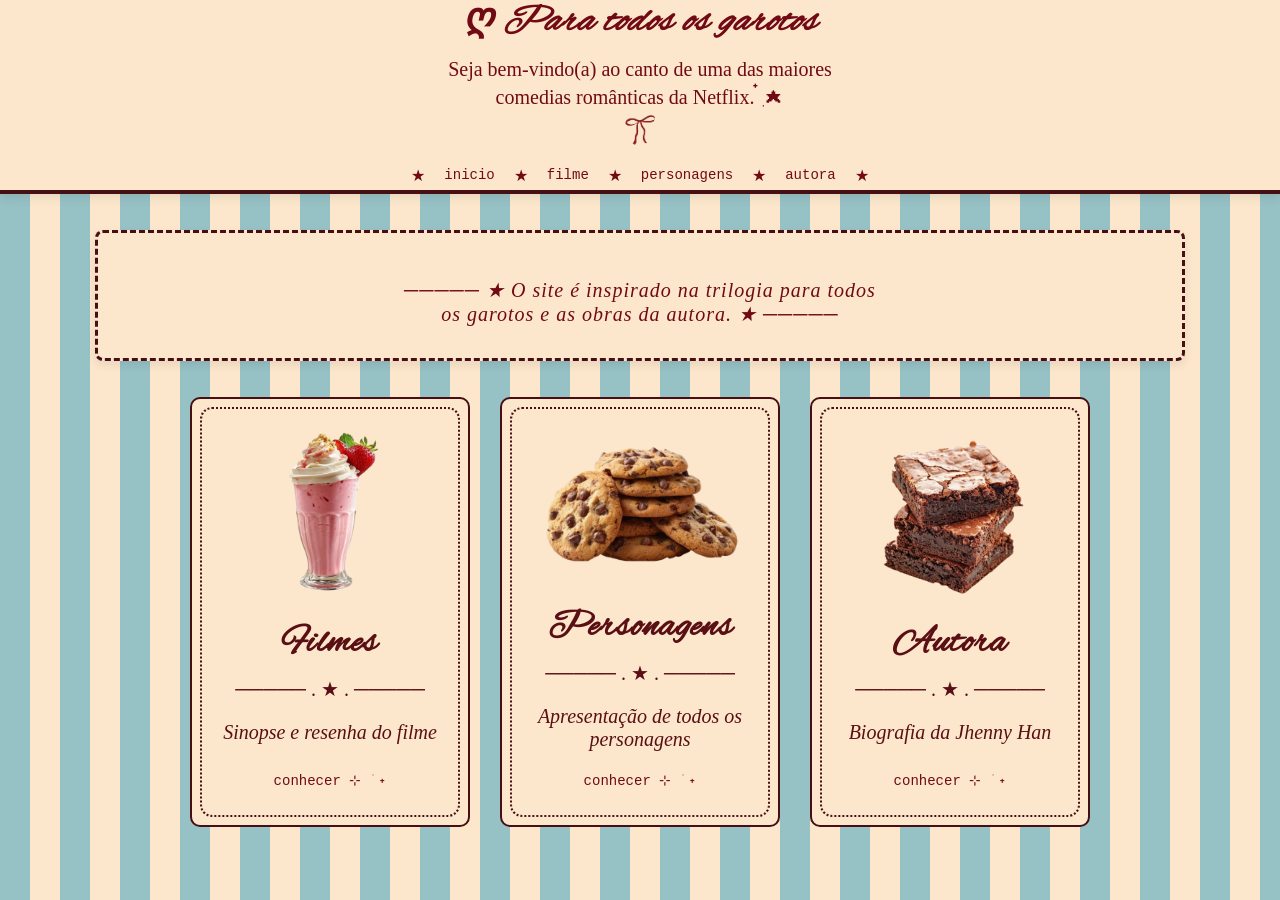
<file: index.html>
<!DOCTYPE html>
<html lang="pt-BR">
<head>
    <meta charset="UTF-8">
    <meta name="viewport" content="width=device-width, initial-scale=1.0">
    <title>Para todos os garotos 💌 </title>
    <link rel="stylesheet" href="style.css">
    <link rel="preconnect" href="https://fonts.googleapis.com">
<link rel="preconnect" href="https://fonts.gstatic.com" crossorigin>
<link href="https://fonts.googleapis.com/css2?family=Alex+Brush&display=swap" rel="stylesheet">
</head>
<body>

 <header>
     <h1 style="font-style: italic;">
             ღ Para todos os garotos</h1>
            <p>  Seja bem-vindo(a) ao canto de uma das maiores <br>
                 comedias românticas da Netflix. ๋࣭ ⭑ </p>  

    <div class="topo-header">
    <img class="laço-dir" src="laço.png" alt="laço">
    </div>
<!--MENU-->
         <nav>
            <span>★</span>
            <a href="index.html">inicio</a>
            <span>★</span>
            <a href="movie.html">filme</a>
            <span>★</span>
            <a href="characters.html">personagens</a>
            <span>★</span>
            <a href="authoress.html">autora</a>
            <span>★</span>

        </nav>
    </header>

<br>

<br>




        <main>
        <div class="filmes-titulo">
           <p> ───── ★ O site é inspirado na trilogia para todos <br>
               os garotos e as obras da autora. ★ ─────   </p>
        </div>
       <br>

       <br>

       <section class="lista">
        
         <div class="cards">
            <img src="foods/milkshake.png" alt="milkshake">
            <h2> Filmes </h2>
             <p style="font-style: normal;"> ───── . ★ .  ─────  </p>
            <p> Sinopse e resenha do filme </p>
            <a href="movie.html">conhecer ⊹ ࣪ ˖</a>
         </div>



        <div class="cards">
            <img src="foods/cookies.png" alt="cookies">
            <h2>Personagens</h2>
            <p style="font-style: normal;"> ───── . ★ .  ─────  </p>
            <p> Apresentação de todos os personagens</p>
            <a href="characters.html"> conhecer ⊹ ࣪ ˖</a>
        </div>

        <div class="cards">
            <img src="foods/Brownies.png" alt="Brownies">
            <h2> Autora </h2>
             <p style="font-style: normal;"> ───── . ★ .  ─────  </p>
            <p> Biografia da Jhenny Han</p>
            <a href="authoress.html">conhecer ⊹ ࣪ ˖</a>

        </div>

       </section>
        </main>
</body>
</html>
</file>
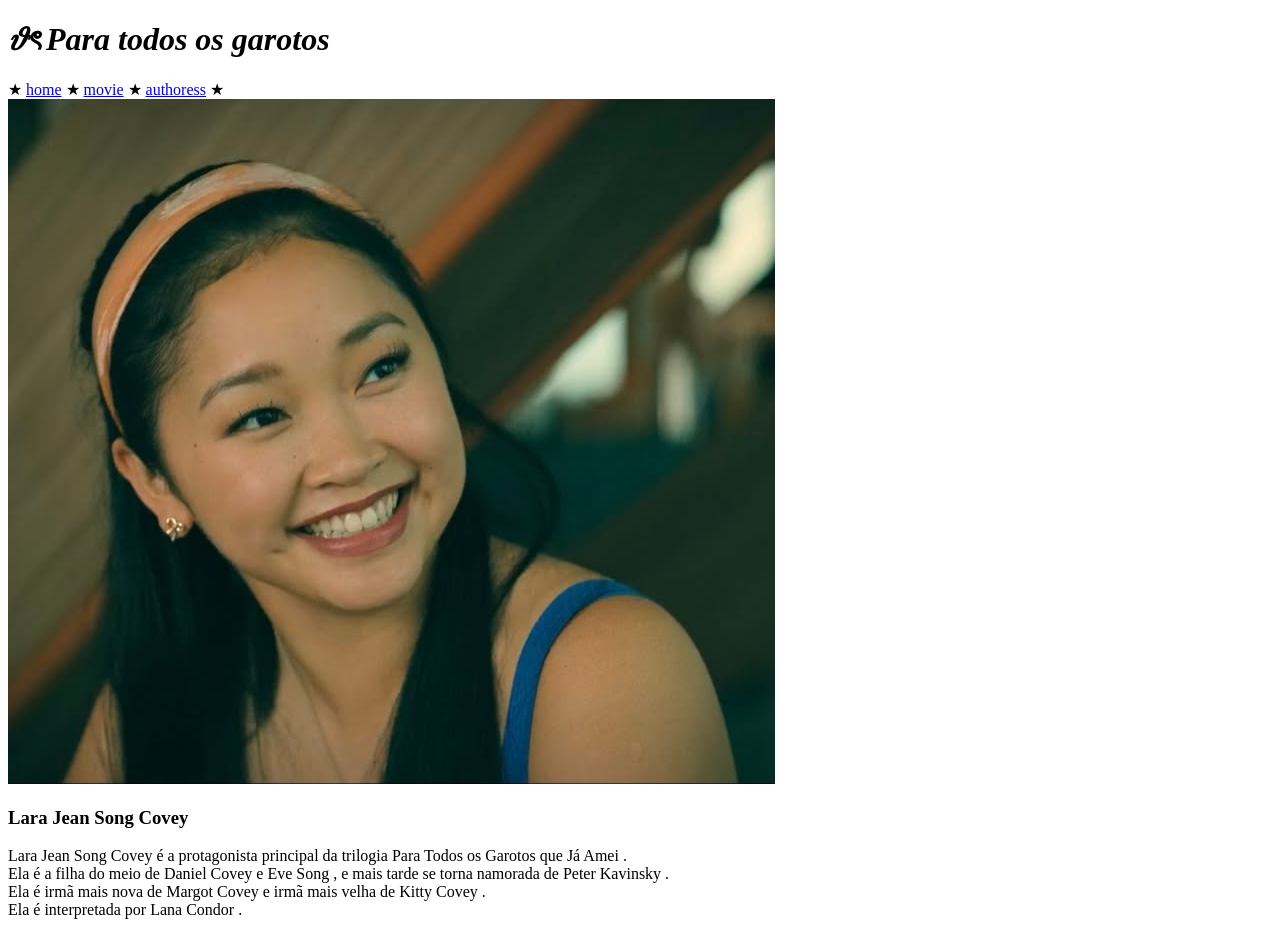
<file: characters.html>
<!DOCTYPE html>
<html lang="en">
<head>
    <meta charset="UTF-8">
    <meta name="viewport" content="width=device-width, initial-scale=1.0">
    <title>Personagens</title>
    <link rel="stylesheet" href="characters.css">
</head>

 <header>
     <h1 style="font-style: italic;">
             𝜗ৎ Para todos os garotos</h1>
<!--MENU-->
         <nav>
            <span>★</span>
            <a href="index.html">home</a>
            <span>★</span>
            <a href="movie.html">movie</a>
            <span>★</span>
            <a href="authoress.html">authoress</a>
            <span>★</span>

        </nav>
 </header>

<main>
    <div class="caixa">

        <div class="box">
    <img src="personagens/larafilme1.jpg" alt="lara jean">
       
    <h3>Lara Jean Song Covey</h3>
    <p>Lara Jean Song Covey é a protagonista principal da trilogia Para Todos os Garotos que Já Amei . <br>
    Ela é a filha do meio de Daniel Covey e Eve Song , e mais tarde se torna namorada de Peter Kavinsky . <br>
    Ela é irmã mais nova de Margot Covey e irmã mais velha de Kitty Covey .<br>
    Ela é interpretada por Lana Condor . </p>
    </div>

    </div>

</main>


</body>
</html>
</file>
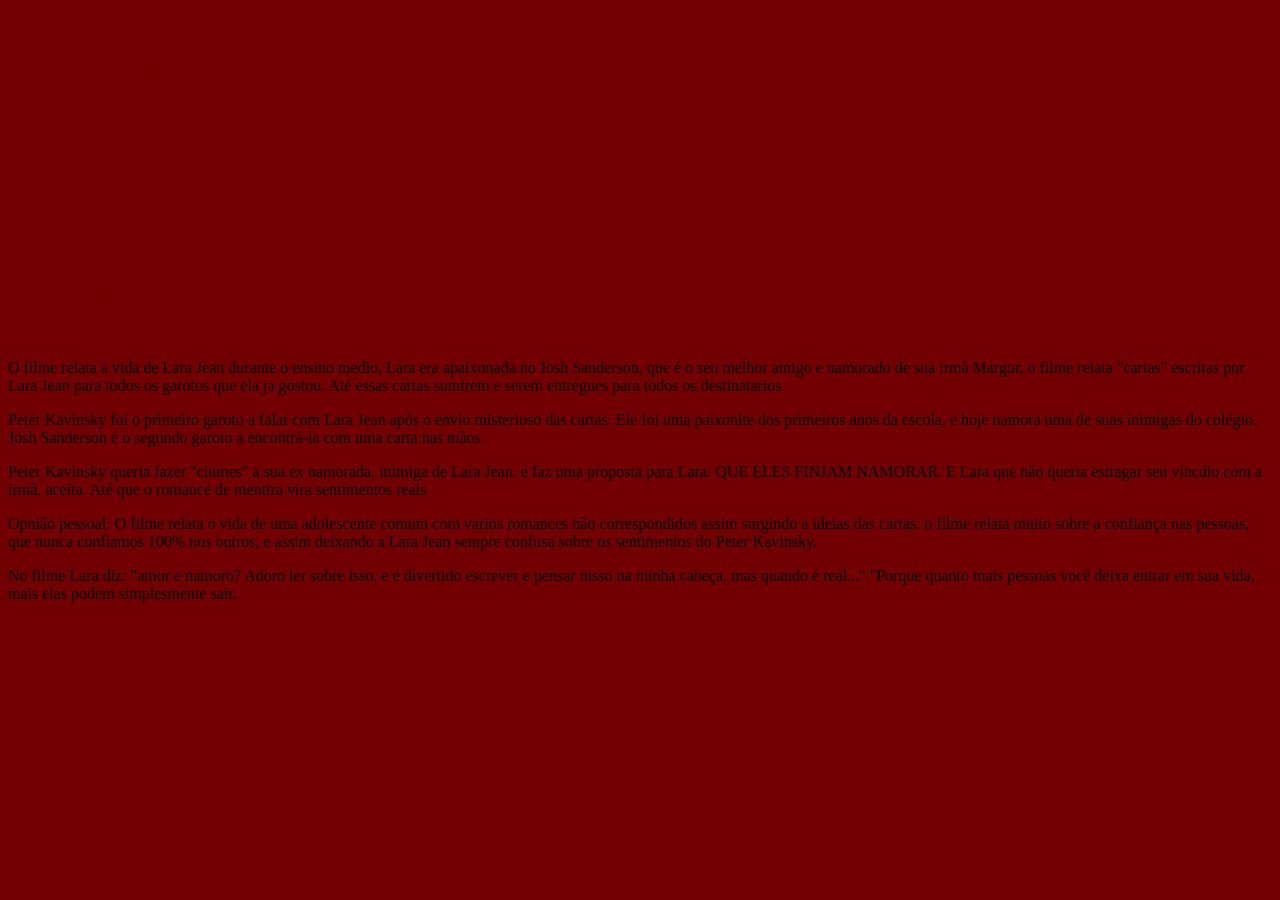
<file: filme1.html>
<!DOCTYPE html>
<html lang="pt-BR">
<head>
    <meta charset="UTF-8">
    <meta name="viewport" content="width=device-width, initial-scale=1.0">
    <title> Para todos os garotos que já amei </title>
    <link rel="stylesheet" href="filme1.css">

        
</head>
<body>

    <main>
        <div class="card-filme">
            <div class="titulo">
                <h1> Para todos os garotos que já amei</h1>
            </div>

            <div class="estrelas">
              ★★★★★
            </div>
            
            <!--<img class="filme-1" src="download (28).jpg" alt="1">-->
           <p class="info-filme"><strong> Gênero:</strong> Comédia dramática, Romance</p> 
           <p class="info-filme"><strong> Duração(min):</strong> 1h39min </p>
           <p class="info-filme"><strong> Ano de lançamento:</strong> 2018 </p>
           <p class="info-filme"><strong> Elenco:</strong>  Lana Condor, Noah Centineo, John Corbett </p>
           <p class="info-filme"><strong> Título original:</strong> To All The Boys I've Loved Before </p> 
        </div>
    
    <p>O filme relata a vida de Lara Jean durante o ensino medio, Lara era apaixonada no  Josh Sanderson, 
        que é o seu melhor amigo e namorado de sua irmã Margor,
         o filme relata "cartas" escritas por Lara Jean para todos os garotos que ela ja gostou.
         Até essas cartas sumirem e serem entregues para todos os destinatarios. </p>


<p>Peter Kavinsky foi o primeiro garoto a falar com Lara Jean após o envio misterioso das cartas.
             Ele foi uma paixonite dos primeiros anos da escola, e hoje namora uma de suas inimigas do colégio. 
             Josh Sanderson é o segundo garoto a encontrá-la com uma carta nas mãos.</p>

             
             <p>Peter Kavinsky queria fazer "ciumes" a sua ex namorada, inimiga de Lara Jean.
                e faz uma proposta para Lara: QUE ELES FINJAM NAMORAR.
                E Lara que não queria estragar seu vinculo com a irmã, aceita. 

                Até que o romance de mentira vira sentimentos reais
             </p>

             Opnião pessoal: O filme relata o vida de uma adolescente comum com varios romances não correspondidos
             assim surgindo a ideias das cartas.
             o filme relata muito sobre a confiança nas pessoas, que nunca confiamos 100% nos outros, e assim
             deixando a Lara Jean sempre confusa sobre os sentimentos do Peter Kavinsky. </p>
             <p> No filme Lara diz: "amor e namoro? Adoro ler sobre isso, e é divertido escrever e pensar nisso 
             na minha cabeça, mas quando é real..."

              "Porque quanto mais pessoas você deixa entrar em sua vida, 
             mais elas podem simplesmente sair. </p>
   </main>
</body>
</html>
</file>
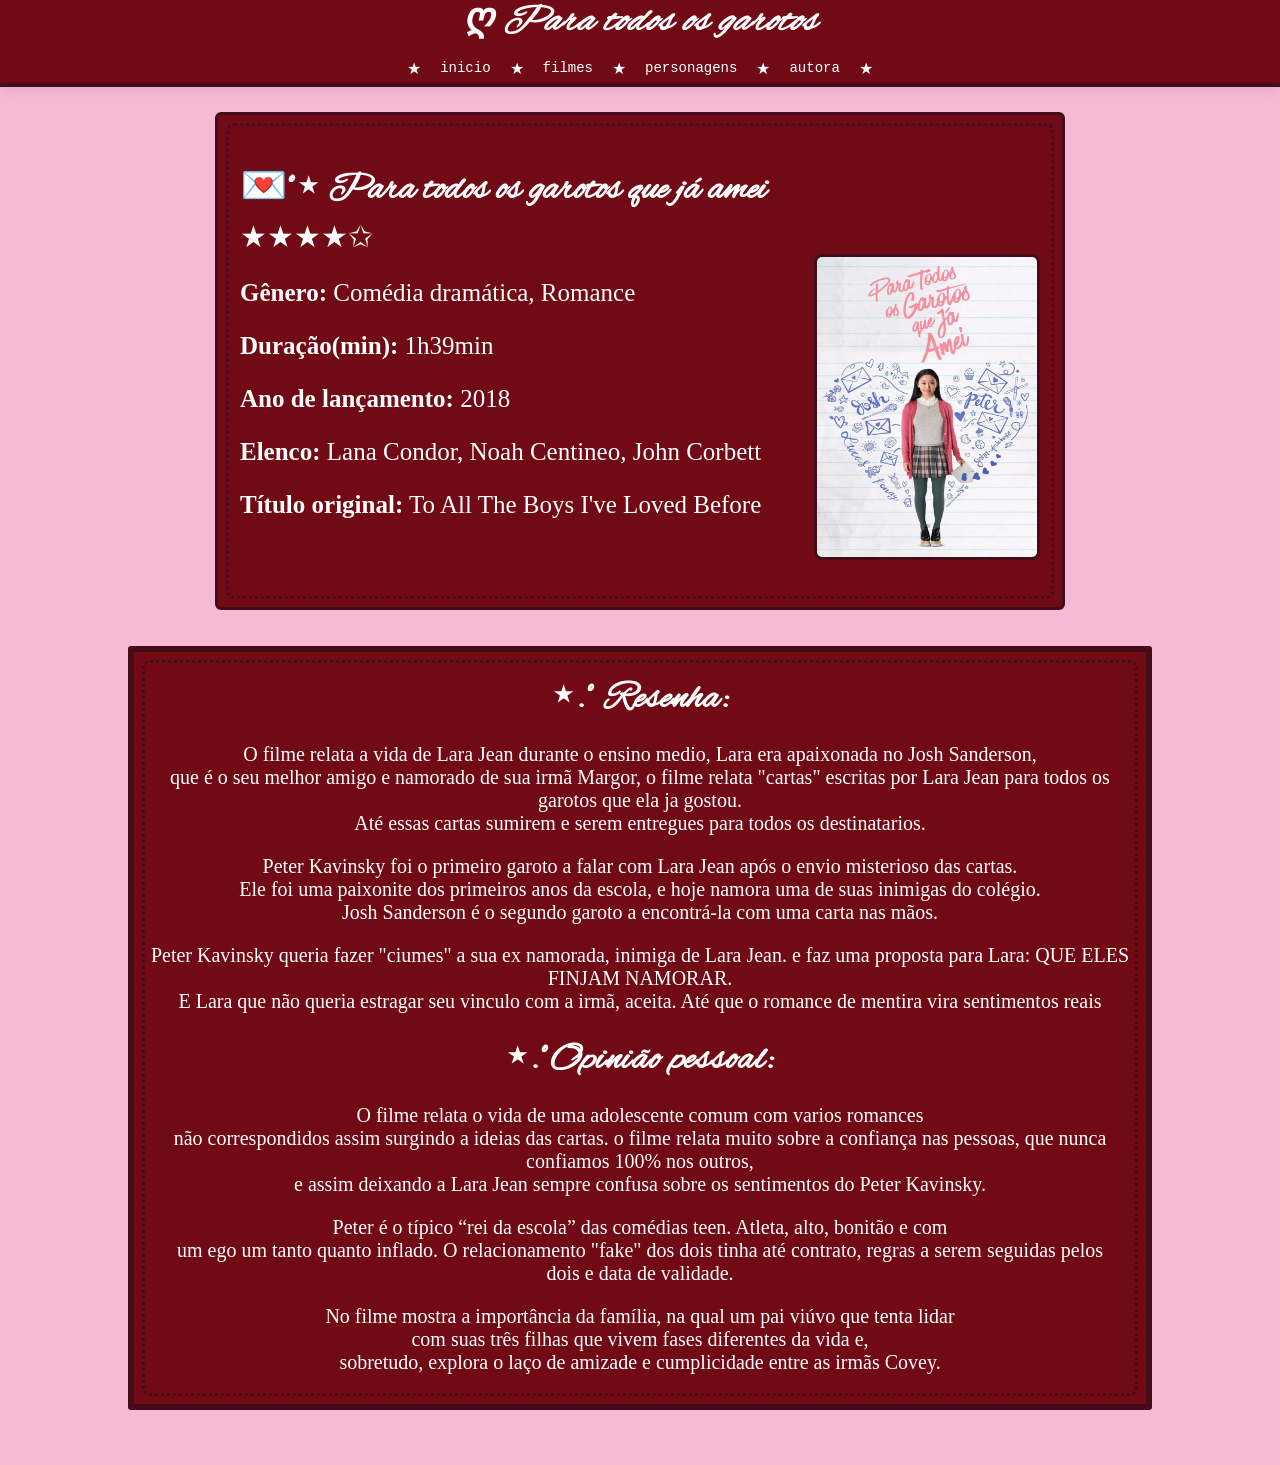
<file: movie.html>
<!DOCTYPE html>
<html lang="pt-BR">
<head>
    <meta charset="UTF-8">
    <meta name="viewport" content="width=device-width, initial-scale=1.0">
    <title> Filme 💌 </title>
    <link rel="stylesheet" href="movie.css">
     <link rel="preconnect" href="https://fonts.googleapis.com">
<link rel="preconnect" href="https://fonts.gstatic.com" crossorigin>
<link href="https://fonts.googleapis.com/css2?family=Alex+Brush&display=swap" rel="stylesheet">

        
</head>
<body>
    <header>
         <h1 style="font-style: italic;">
             ღ Para todos os garotos</h1> 


        <!--Menu-->
          <nav>
            <span>★</span>
            <a href="index.html">inicio</a>
            <span>★</span>
            <a href="movie.html">filmes</a>
            <span>★</span>
            <a href="characters.html">personagens</a>
            <span>★</span>
            <a href="authoress.html">autora</a>
            <span>★</span>

        </nav>
    </header>

    <main>
        <div class="card-filme">
            <div class="titulo">
                <h1>  💌˚⋆ Para todos os garotos que já amei</h1>
            </div>

            <div class="estrelas">
              ★★★★✩
            </div>
            
           <img class="filme-1" src="download (28).jpg" alt="1">
           <p class="info-filme"><strong> Gênero:</strong> Comédia dramática, Romance</p> 
           <p class="info-filme"><strong> Duração(min):</strong> 1h39min </p>
           <p class="info-filme"><strong> Ano de lançamento:</strong> 2018 </p>
           <p class="info-filme"><strong> Elenco:</strong>  Lana Condor, Noah Centineo, John Corbett </p>
           <p class="info-filme"><strong> Título original:</strong> To All The Boys I've Loved Before </p> 
        </div>

        <br>

        <br>

        <div class="card-filme2">

            <div class="card">

            <h2>⋆.˚ Resenha:  </h2>


    
            <p>O filme relata a vida de Lara Jean durante o ensino medio, Lara era apaixonada no  Josh Sanderson,<br> 
             que é o seu melhor amigo e namorado de sua irmã Margor,
             o filme relata "cartas" escritas por Lara Jean para todos os garotos que ela ja gostou.<br>
             Até essas cartas sumirem e serem entregues para todos os destinatarios. </p>


            <p>Peter Kavinsky foi o primeiro garoto a falar com Lara Jean após o envio misterioso das cartas.<br>
             Ele foi uma paixonite dos primeiros anos da escola, e hoje namora uma de suas inimigas do colégio. <br>
             Josh Sanderson é o segundo garoto a encontrá-la com uma carta nas mãos.</p>

             
            <p>Peter Kavinsky queria fazer "ciumes" a sua ex namorada, inimiga de Lara Jean.
             e faz uma proposta para Lara: QUE ELES FINJAM NAMORAR.<br>
             E Lara que não queria estragar seu vinculo com a irmã, aceita. 

             Até que o romance de mentira vira sentimentos reais
             </p>

             <h2> ⋆.˚Opinião pessoal: </h2>
             <p> O filme relata o vida de uma adolescente comum com varios romances <br> não correspondidos
             assim surgindo a ideias das cartas.
             o filme relata muito sobre a confiança nas pessoas, que nunca confiamos 100% nos outros, <br> e assim
             deixando a Lara Jean sempre confusa sobre os sentimentos do Peter Kavinsky. </p>

             <p>Peter é o típico “rei da escola” das comédias teen. Atleta, alto, bonitão e com <br> um ego um tanto quanto inflado.
                O relacionamento "fake" dos dois tinha até contrato, regras a serem seguidas pelos <br>dois e data de validade.
             </p>

             <p>No filme mostra a importância da família, na qual um pai viúvo que  tenta lidar <br> 
                com suas três filhas que vivem fases diferentes da vida e, <br>
                 sobretudo, explora o laço de amizade e cumplicidade entre as irmãs Covey.</p>
             </div>
                    
         </div>

   </main>
</body>
</html>
</file>
<file: style.css>
body{
    margin:0;
    background:repeating-linear-gradient(
        to right,
        #96c1c5 0px,
        #96c1c5 30px,
        #fce7cc 30px,
        #fce7cc 60px
    );


    font-family: 'Times New Roman', Times, serif;
    color: #710a14;
    text-align: center;
    
}


header {
  background-color: #fce7cc;
  text-align: center;
  border-bottom: 4px solid #470e14;
  box-shadow: 0 4px 10px rgba(0, 0, 0, 0.08);
  margin-top: -20px;
}

header h1 {
    text-align: center;
    font-family:  "Alex Brush", cursive;
    font-size: 38px;
    letter-spacing: 1px;
    padding: 25px 30px 12px;
    margin-top: -30px;

    
}

header p {
    font-family: 'Times New Roman', Times, serif;
    font-size: 20px;
    margin-top: -50px;
    padding: 25px 30px 12px;

}
.topo-header {
    display: flex;
    justify-content: center;
    align-items: center;
    gap: 20px;
}

.laço-dir {
    width: 50px;
    margin-top: -40px;
}
nav {
    display: flex;
    justify-content: center;
    align-items: center;
    gap: 8px;
    margin-top: 5px;
}

nav a {
    display:inline-block;
    padding: 6px 10px;
    color:#710a14;
    text-decoration: none;

    text-align: center;

    font-family: 'Courier New', Courier, monospace;
    font-size: 14px;

    border:1px solid transparent;
    border-radius: 20px;
    transition: 0.2s;
}

nav span {
    color: #710a14;
}

/*MOUSE*/

nav a:hover {
    background-color:#54110f;
    transform: rotate(-2deg);
    text-decoration:underline;

    color: #fce7cc;
}

.filmes-titulo{
 
    text-align: center;
    font-family: 'Times New Roman', Times, serif;
    font-size: 20px;
    font-style: italic;
    letter-spacing: 1px;


    box-sizing: content-box;
    border: 3px dashed #470e14;
    border-radius: 8px;
    width: 80%;
    margin:auto;
    padding: 25px 30px 12px;




    box-shadow: 0 4px 10px rgba(0, 0, 0, 0.08);
    background-color: #fce7cc;
}

.lista { 
    display: flex;
    justify-content: center;
    align-items: stretch;
    text-align: center;
    gap: 30px;
    margin-bottom: 40px;
    width: 90%;
    margin-left: auto;
    margin-right: auto;
}

.cards {

    position: relative;
    text-align: center;
 
    box-sizing: border-box;
    border: 2px solid #470e14;
    border-radius: 10px;
    background-color: #fce7cc;

    width: 280px;
    min-height: 400px;
    padding: 15px;

    color: #5a0f14;
    
    margin:0;

    display: flex;
    flex-direction: column;
    align-items: center;

}

.cards::before {
    content: "";
    position: absolute;
    inset: 8px;

    border: 2px dotted #470e14;
    border-radius: 12px ;

    pointer-events: none;
}

.cards h2 {
    text-align: center;
    font-family:  "Alex Brush", cursive;
    font-size: 38px;
    letter-spacing: 1px;
    margin: 10px 20px 10px 20px;
}

.cards p {
    font-size: 20px;
    margin-top: 0;
    font-family: 'Times New Roman', Times, serif;
    font-style: italic;

}
.cards img {
    display: block;
    margin: auto;
    width: 100%;
    max-width: 240px;
    height: 180px;
    border-radius: 10px;
    object-fit: contain;
    }


 .cards a {
    display:inline-block;
    color:#710a14;
    text-decoration: none;
    text-align: center;


    font-family: 'Courier New', Courier, monospace;
    font-size: 14px;
   
    margin-top:auto;
    margin-bottom: 20px;

    border:1px solid transparent;
    border-radius: 20px;
    transition: 0.2s;


    
 }
</file>
<file: characters.css>

</file>
<file: filme1.css>
body {
    background-color: #720002;
}

.card-filme {
    align-items: flex-start;
    text-align: left;
    background-color: transparent;
    max-width: 100%;
    width: 500px;
    padding: 25px;
    color: #720002;
}
</file>
<file: movie.css>
body {
    margin: 0;
    background-color: #f6bad6;
    text-align: center;
}

header {
  background-color: #710a14;
  text-align: center;
  border-bottom: 4px solid #420d19;
  box-shadow: 0 4px 10px rgba(0, 0, 0, 0.08);
  margin-top: -20px;
}

header h1 {
    text-align: center;
    font-family:  "Alex Brush", cursive;
    font-size: 38px;
    letter-spacing: 1px;
    padding: 25px 30px 12px;
    margin-top: -30px;

    color: white;

    
}

nav {
    display: flex;
    justify-content: center;
    align-items: center;
    gap: 8px;
    margin-top: -30px;
}

nav a {
    display:inline-block;
    padding: 6px 10px;
    color: #ffff;
    text-decoration: none;

    text-align: center;

    font-family: 'Courier New', Courier, monospace;
    font-size: 14px;

    border:1px solid transparent;
    border-radius: 20px;
    transition: 0.2s;
}

nav span {
    color: #ffff;
}

/*MOUSE*/

nav a:hover {
    background-color:#54110f;
    transform: rotate(-2deg);
    text-decoration:underline;
}


main {

    width: 80%;
    margin: 0 auto;
    width: 80%;
    padding:25px;
    font-family: 'Times New Roman', Times, serif;

}


.card-filme {
    align-content: center;

    text-align: left;
    background-color: transparent;
    max-width: 100%;
    width: 800px;
    padding: 22px;
    margin: 0 auto;

    font-size: 25px;

    font-family: 'Times New Roman', Times, serif;
    color: #ffff;
    background-color: #710a14;
    border-radius: 6px;
    border: 3px solid #420d19 ;
    position: relative;
}

.card-filme h1 {
        font-family:  "Alex Brush", cursive;
        font-size: 38px;
}

.estrelas {
    margin-top: -20px;
    font-size: 30px;
}

.card-filme::before {

    content: "";
    position: absolute;
    inset: 8px;

    border: 3px dotted #420d19;
    border-radius: 8px ;

}

.filme-1 {
    float: right;
    width: 220px;
    height: 300px;

    margin-left: 20px;
    margin-bottom: 25px;

    border: 3px solid #420d19;
    border-radius: 8px;
}

.filme-1 img {
    width: 100%;
    height: 100%;
    object-fit: contain;
    display: block;
    margin-bottom: 25px;
}

.card-filme2 {
    display: flex;
    justify-content: center;
    align-items: center;

    background-color: #710a14;
    border-radius: 3px;
    border: 6px solid #420d19 ;
    position: relative;


}

.card {
    color: white;
    font-size: 20px;
    text-align: center;
    padding: 10px;
}

.card-filme2::before {
    content: "";
    position: absolute;
    inset:8px;
    border: #420d19 3px dotted;
    border-radius: 8px;

}
.card h2 {
    text-align: center;
    font-family:  "Alex Brush", cursive;
    font-size: 38px;
    letter-spacing: 1px;
    margin: 10px 20px 10px 20px;
}
</file>
